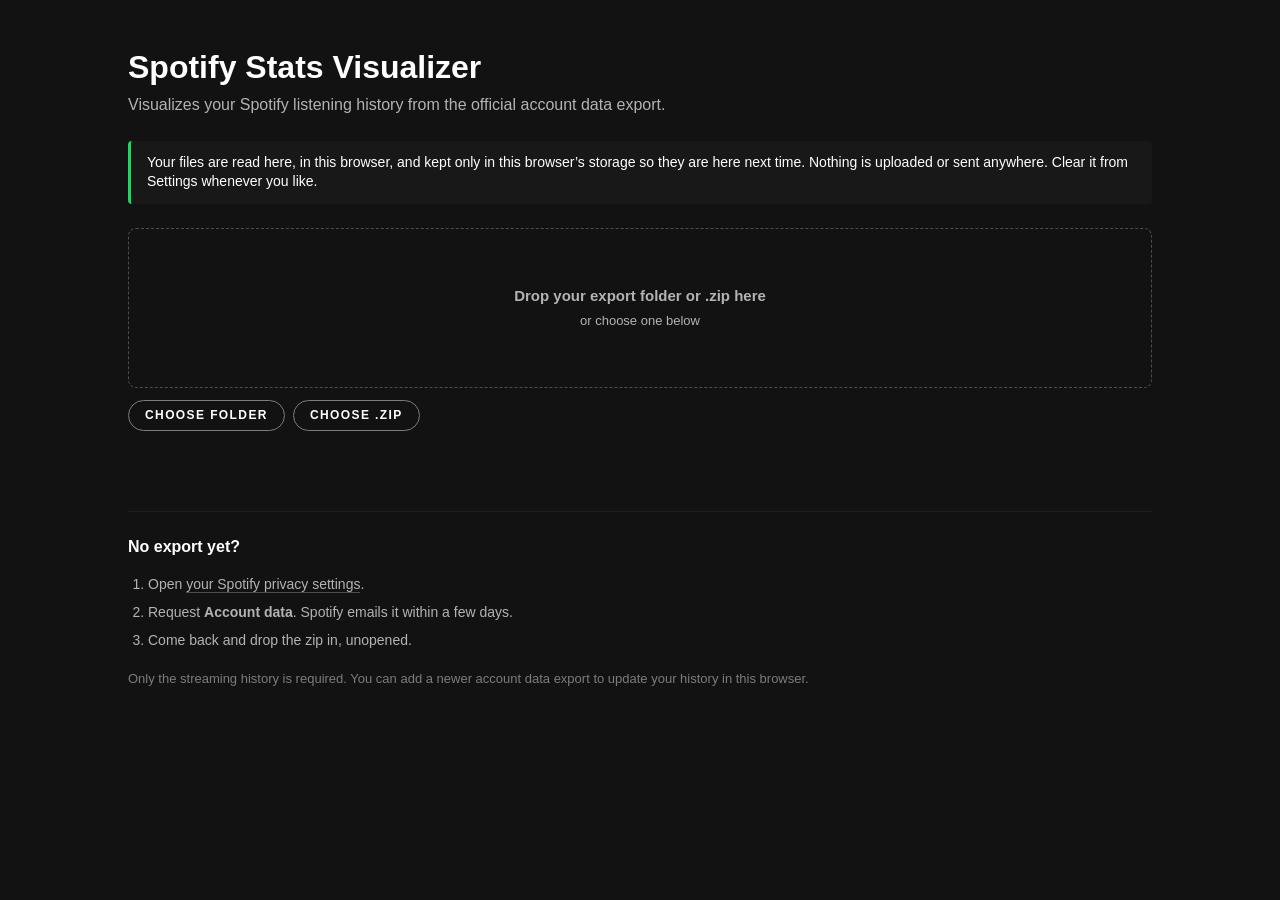
<file: index.html>
<!doctype html>
<html lang="en">
<head>
<meta charset="utf-8">
<meta name="viewport" content="width=device-width, initial-scale=1">
<title>Spotify Stats Visualizer</title>
<link rel="icon" href="data:image/svg+xml,%3Csvg xmlns='http://www.w3.org/2000/svg' viewBox='0 0 16 16'%3E%3Ccircle cx='8' cy='8' r='8' fill='%231ed760'/%3E%3C/svg%3E">
<meta http-equiv="Content-Security-Policy" content="default-src 'none'; script-src 'self'; style-src 'self' 'unsafe-inline'; img-src 'self' data:; connect-src 'none'; base-uri 'none'; form-action 'none'">
<link rel="stylesheet" href="styles.css">
</head>
<body>

<div class="app">

  <div class="landing" id="landing" hidden></div>

  <aside class="sidebar" id="sidebar">
    <div class="brand">
      <div class="avatar" id="avatar">L</div>
      <div class="brand-text">
        <div class="brand-name" id="brandName">—</div>
      </div>
    </div>

    <nav class="nav" id="nav" aria-label="Views"></nav>

    <p class="side-credit">Made by @andhikalucas</p>
  </aside>

  <div class="main">
    <header class="topbar">
      <div class="search-wrap">
        <svg class="search-icon" viewBox="0 0 16 16" aria-hidden="true">
          <path fill="currentColor" d="M7 1a6 6 0 1 0 3.66 10.75l3.29 3.3 1.06-1.07-3.29-3.29A6 6 0 0 0 7 1Zm0 1.5a4.5 4.5 0 1 1 0 9 4.5 4.5 0 0 1 0-9Z"/>
        </svg>
        <input id="globalSearch" class="search-input" type="search" autocomplete="off"
               placeholder="Search tracks and artists&hellip;" aria-label="Search tracks and artists">
        <kbd class="search-kbd" aria-hidden="true">/</kbd>
      </div>
    </header>

    <main id="views">
      <section class="view" id="view-timeline" data-view="timeline" hidden></section>
      <section class="view" id="view-charts"   data-view="charts"   hidden></section>
      <section class="view" id="view-history"  data-view="history"  hidden></section>
      <section class="view" id="view-library"  data-view="library"  hidden></section>
      <section class="view" id="view-extras"   data-view="extras"   hidden></section>
      <section class="view" id="view-settings" data-view="settings" hidden></section>
    </main>
  </div>

  <nav class="bottombar" id="bottombar" aria-label="Views"></nav>
</div>

<div class="toast" id="toast" role="status" aria-live="polite" hidden></div>

<script src="app.js"></script>
</body>
</html>
</file>
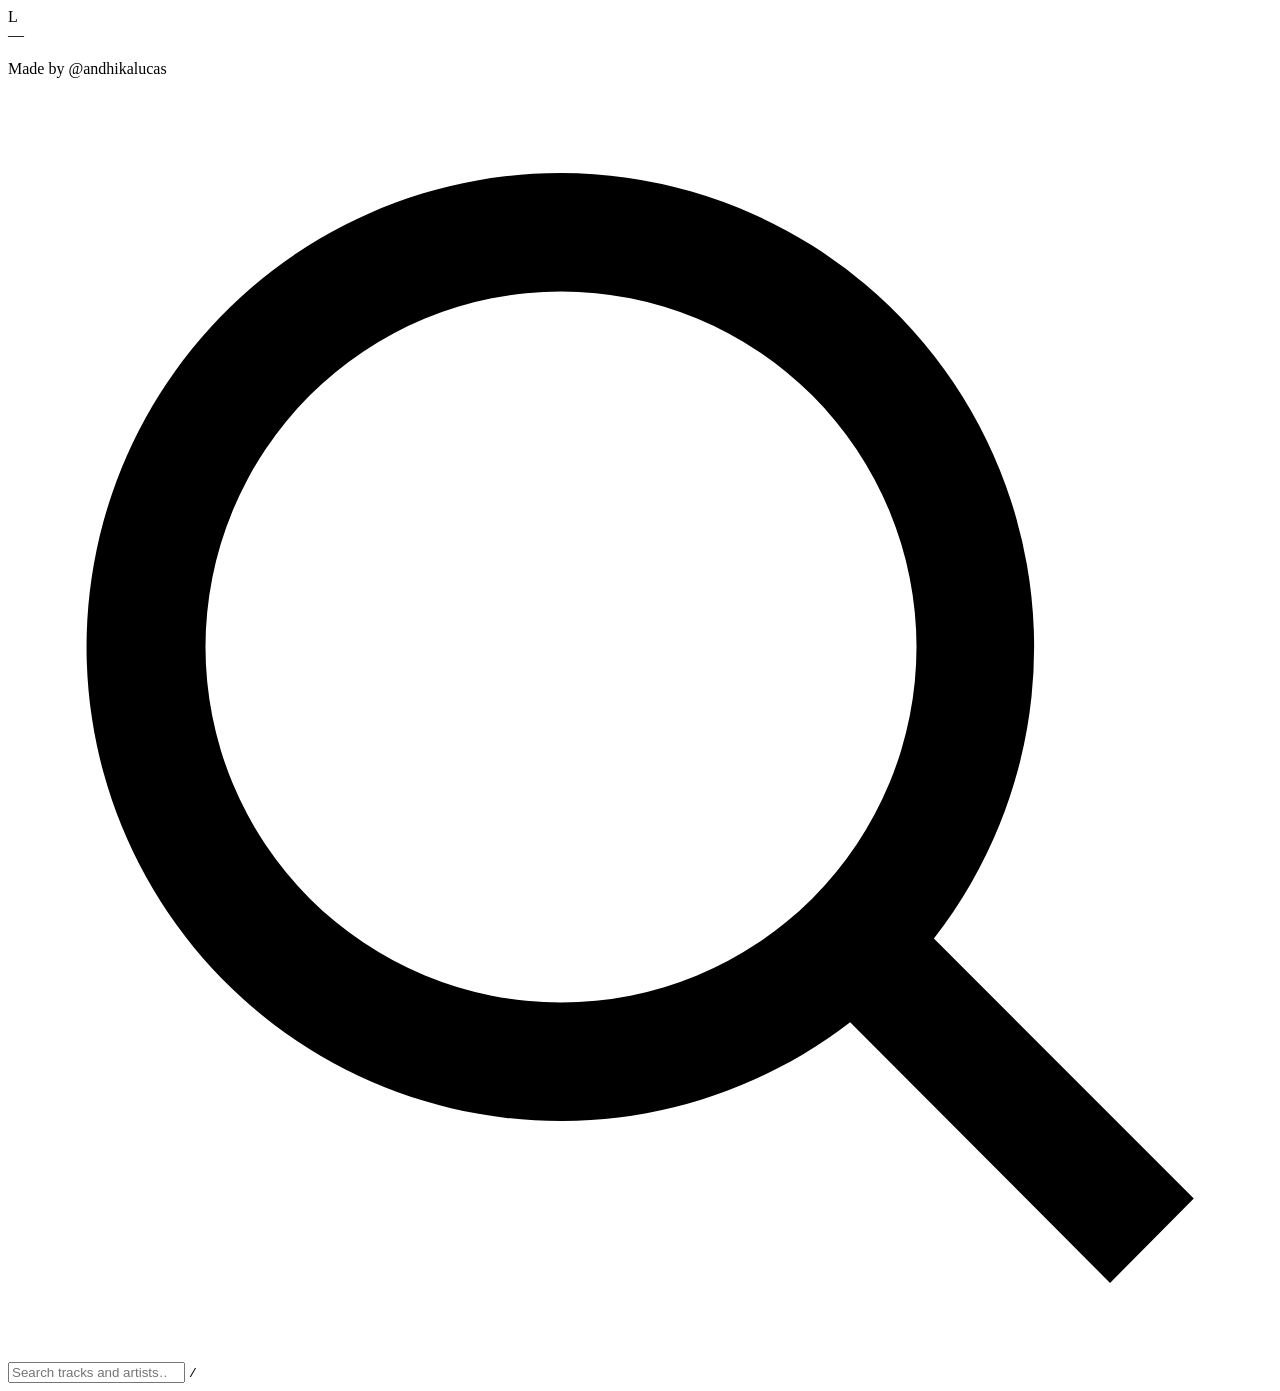
<file: src/index.html>
<!doctype html>
<html lang="en">
<head>
<meta charset="utf-8">
<meta name="viewport" content="width=device-width, initial-scale=1">
<title>Spotify Stats Visualizer</title>
<link rel="icon" href="data:image/svg+xml,%3Csvg xmlns='http://www.w3.org/2000/svg' viewBox='0 0 16 16'%3E%3Ccircle cx='8' cy='8' r='8' fill='%231ed760'/%3E%3C/svg%3E">
<!--INJECT:HEAD-->
<!--INJECT:STYLE-->
</head>
<body>

<div class="app">

  <div class="landing" id="landing" hidden></div>

  <aside class="sidebar" id="sidebar">
    <div class="brand">
      <div class="avatar" id="avatar">L</div>
      <div class="brand-text">
        <div class="brand-name" id="brandName">—</div>
      </div>
    </div>

    <nav class="nav" id="nav" aria-label="Views"></nav>

    <p class="side-credit">Made by @andhikalucas</p>
  </aside>

  <div class="main">
    <header class="topbar">
      <div class="search-wrap">
        <svg class="search-icon" viewBox="0 0 16 16" aria-hidden="true">
          <path fill="currentColor" d="M7 1a6 6 0 1 0 3.66 10.75l3.29 3.3 1.06-1.07-3.29-3.29A6 6 0 0 0 7 1Zm0 1.5a4.5 4.5 0 1 1 0 9 4.5 4.5 0 0 1 0-9Z"/>
        </svg>
        <input id="globalSearch" class="search-input" type="search" autocomplete="off"
               placeholder="Search tracks and artists&hellip;" aria-label="Search tracks and artists">
        <kbd class="search-kbd" aria-hidden="true">/</kbd>
      </div>
    </header>

    <main id="views">
      <section class="view" id="view-timeline" data-view="timeline" hidden></section>
      <section class="view" id="view-charts"   data-view="charts"   hidden></section>
      <section class="view" id="view-history"  data-view="history"  hidden></section>
      <section class="view" id="view-library"  data-view="library"  hidden></section>
      <section class="view" id="view-extras"   data-view="extras"   hidden></section>
      <section class="view" id="view-settings" data-view="settings" hidden></section>
    </main>
  </div>

  <nav class="bottombar" id="bottombar" aria-label="Views"></nav>
</div>

<div class="toast" id="toast" role="status" aria-live="polite" hidden></div>

<!--INJECT:SCRIPT-->
</body>
</html>
</file>
<file: styles.css>
/* ==========================================================================
   Design system — Spotify (dark, content-first)
   Green #1ed760 is functional only: active nav, selected day, rank 1, primary.
   ========================================================================== */

:root {
  --bg: #121212;
  --surface: #181818;
  --surface-2: #1f1f1f;
  --card: #252525;
  --card-2: #272727;

  --text: #ffffff;
  --text-2: #b3b3b3;
  --text-3: #7c7c7c;

  --border: #4d4d4d;
  --border-light: #7c7c7c;

  --green: #1ed760;
  --green-dark: #1db954;
  --neg: #f3727f;
  --warn: #ffa42b;
  --info: #539df5;

  --sh-card: rgba(0, 0, 0, .3) 0 8px 8px;
  --sh-dialog: rgba(0, 0, 0, .5) 0 8px 24px;
  --inset: inset 0 0 0 1px rgb(124, 124, 124);

  --font: "SpotifyMixUI", "CircularSp", -apple-system, BlinkMacSystemFont,
          "Helvetica Neue", Helvetica, Arial, "Hiragino Sans", Meiryo, sans-serif;

  --content-max: 1024px;
  --sidebar-w: 232px;
  --topbar-h: 64px;
  --r-card: 8px;
  --r-sm: 4px;
  --r-pill: 9999px;
}

* { box-sizing: border-box; }

/* The hidden attribute always wins. Without this, any rule that sets display
   (flex, grid) on an element silently makes `el.hidden = true` a no-op. */
[hidden] { display: none !important; }

html, body {
  height: 100%;
  margin: 0;
}

body {
  background: var(--bg);
  color: var(--text);
  font: 400 16px/1.4 var(--font);
  -webkit-font-smoothing: antialiased;
  overflow: hidden;
}

::selection { background: var(--green); color: #000; }

:focus-visible {
  outline: 2px solid var(--green);
  outline-offset: 2px;
}

button, input, select { font: inherit; color: inherit; }
b, strong { font-weight: 700; }
code {
  font-family: ui-monospace, SFMono-Regular, Menlo, monospace;
  font-size: .85em;
  background: var(--surface-2);
  padding: 1px 5px;
  border-radius: var(--r-sm);
}

/* Scrollbars ------------------------------------------------------------- */
::-webkit-scrollbar { width: 12px; height: 12px; }
::-webkit-scrollbar-track { background: transparent; }
::-webkit-scrollbar-thumb {
  background: #333;
  border: 3px solid var(--bg);
  border-radius: var(--r-pill);
}
::-webkit-scrollbar-thumb:hover { background: #555; }

/* ==========================================================================
   App shell
   ========================================================================== */

.app {
  display: grid;
  grid-template-columns: var(--sidebar-w) 1fr;
  height: 100%;
}

.sidebar {
  background: #000;
  display: flex;
  flex-direction: column;
  padding: 16px 8px 12px;
  gap: 16px;
  overflow: hidden;
}

.brand {
  display: flex;
  align-items: center;
  gap: 10px;
  padding: 0 8px;
  min-width: 0;
}

.avatar {
  width: 40px;
  height: 40px;
  flex: 0 0 40px;
  border-radius: 50%;
  background: linear-gradient(135deg, var(--green-dark), #0d5c2b);
  color: #000;
  font-weight: 700;
  font-size: 16px;
  display: grid;
  place-items: center;
  text-transform: uppercase;
}

.brand-text { min-width: 0; }

.brand-name {
  font-size: 14px;
  font-weight: 700;
  white-space: nowrap;
  overflow: hidden;
  text-overflow: ellipsis;
}

.nav {
  display: flex;
  flex-direction: column;
  gap: 2px;
}

.nav-item {
  display: flex;
  align-items: center;
  gap: 12px;
  width: 100%;
  padding: 9px 14px;
  border: 0;
  background: transparent;
  color: var(--text-2);
  font-size: 14px;
  font-weight: 400;
  border-radius: var(--r-sm);
  cursor: pointer;
  text-align: left;
  transition: color .12s, background .12s;
}

.nav-item svg { width: 18px; height: 18px; flex: 0 0 18px; }
.nav-item:hover { color: var(--text); background: var(--surface); }

.nav-item[aria-current="page"] {
  color: var(--text);
  font-weight: 700;
  background: var(--surface-2);
}

.nav-item[aria-current="page"] svg { color: var(--green); }

.side-credit {
  margin: auto 0 0;
  padding: 0 14px;
  font-size: 10px;
  color: var(--text-3);
  line-height: 1.4;
}

/* ==========================================================================
   Top bar
   ========================================================================== */

.main {
  display: flex;
  flex-direction: column;
  min-width: 0;
  background: linear-gradient(180deg, #1a1a1a 0, var(--bg) 220px);
}

.topbar {
  height: var(--topbar-h);
  flex: 0 0 var(--topbar-h);
  display: flex;
  align-items: center;
  gap: 16px;
  /* Side padding grows so the search lines up with the capped column. */
  padding: 0 max(16px, calc((100% - var(--content-max)) / 2));
  background: rgba(18, 18, 18, .72);
  backdrop-filter: blur(12px);
  position: relative;
  z-index: 20;
}

.search-wrap { position: relative; flex: 1 1 auto; max-width: 420px; }

.search-icon {
  position: absolute;
  left: 16px;
  top: 50%;
  transform: translateY(-50%);
  width: 16px;
  height: 16px;
  color: var(--text-2);
  pointer-events: none;
}

.search-input {
  width: 100%;
  height: 40px;
  padding: 0 44px 0 44px;
  background: var(--surface-2);
  border: 0;
  border-radius: 500px;
  color: var(--text);
  font-size: 14px;
  box-shadow: var(--inset);
}

.search-input::placeholder { color: var(--text-2); }
.search-input:focus { outline: none; box-shadow: inset 0 0 0 1px var(--text); }
.search-input::-webkit-search-cancel-button { filter: invert(1) opacity(.5); }

.search-kbd {
  position: absolute;
  right: 12px;
  top: 50%;
  transform: translateY(-50%);
  font: 700 11px/1 var(--font);
  color: var(--text-3);
  border: 1px solid var(--border);
  border-radius: var(--r-sm);
  padding: 3px 6px;
  pointer-events: none;
}

.search-input:focus ~ .search-kbd { display: none; }

/* ==========================================================================
   Buttons
   ========================================================================== */

.btn-pill {
  background: var(--surface-2);
  color: var(--text);
  border: 0;
  border-radius: var(--r-pill);
  padding: 8px 16px;
  font-size: 12px;
  font-weight: 700;
  letter-spacing: 1.4px;
  text-transform: uppercase;
  cursor: pointer;
  white-space: nowrap;
  transition: background .12s, color .12s;
}

.btn-pill:hover { background: #2a2a2a; }

.btn-pill[aria-pressed="true"],
.btn-pill.is-active {
  background: var(--green);
  color: #000;
}

.btn-outline {
  background: transparent;
  color: var(--text);
  border: 1px solid var(--border-light);
  border-radius: var(--r-pill);
  padding: 6px 16px;
  font-size: 12px;
  font-weight: 700;
  letter-spacing: 1.4px;
  text-transform: uppercase;
  cursor: pointer;
}

.btn-outline:hover { border-color: var(--text); }

.btn-ghost {
  background: transparent;
  border: 0;
  color: var(--text-2);
  font-size: 12px;
  font-weight: 700;
  letter-spacing: 1.4px;
  text-transform: uppercase;
  padding: 8px;
  cursor: pointer;
  text-align: left;
}

.btn-ghost:hover { color: var(--text); }

.btn-circle {
  width: 36px;
  height: 36px;
  flex: 0 0 36px;
  border-radius: 50%;
  background: var(--surface-2);
  border: 0;
  color: var(--text);
  display: grid;
  place-items: center;
  cursor: pointer;
  transition: background .12s, transform .12s;
}

.btn-circle:hover { background: #2f2f2f; transform: scale(1.05); }
.btn-circle svg { width: 16px; height: 16px; }
.btn-circle:disabled { opacity: .35; cursor: not-allowed; transform: none; }

/* Segmented control ------------------------------------------------------ */

.seg {
  display: inline-flex;
  gap: 4px;
  background: var(--surface);
  padding: 4px;
  border-radius: var(--r-pill);
  flex-wrap: wrap;
}

.seg button {
  background: transparent;
  border: 0;
  color: var(--text-2);
  padding: 6px 14px;
  border-radius: var(--r-pill);
  font-size: 12px;
  font-weight: 700;
  letter-spacing: 1.4px;
  text-transform: uppercase;
  cursor: pointer;
  white-space: nowrap;
}

.seg button:hover { color: var(--text); }
.seg button[aria-pressed="true"] { background: var(--green); color: #000; }

/* ==========================================================================
   Views
   ========================================================================== */

#views { flex: 1 1 auto; overflow: hidden; position: relative; }

.view {
  position: absolute;
  inset: 0;
  overflow-y: auto;
  overflow-x: hidden;
  /* Content is capped at --content-max and centred. Doing it with padding
     rather than a max-width on children keeps the scrollbar at the edge and
     works unchanged for the flex-column views. */
  padding: 8px max(16px, calc((100% - var(--content-max)) / 2)) 64px;
  content-visibility: auto;
}

.view-head { padding: 12px 0 20px; }

.view-title {
  font-size: 24px;
  font-weight: 700;
  margin: 0 0 4px;
  letter-spacing: -.2px;
}

.section { margin: 0 0 32px; }

.section-head {
  display: flex;
  align-items: baseline;
  justify-content: space-between;
  gap: 16px;
  flex-wrap: wrap;
  margin: 0 0 12px;
}

.section-title {
  font-size: 18px;
  font-weight: 600;
  line-height: 1.3;
  margin: 0;
}

.section-note { font-size: 12px; color: var(--text-2); }

/* ==========================================================================
   Cards, stats, chips
   ========================================================================== */

.card {
  background: var(--surface);
  border-radius: var(--r-card);
  padding: 16px;
}

.card--hover:hover { background: var(--card); box-shadow: var(--sh-card); }

.stat-band {
  display: grid;
  /* 140px: a value like "1244h 36m" still fits its card. */
  grid-template-columns: repeat(auto-fit, minmax(140px, 1fr));
  gap: 8px;
  margin: 0 0 24px;
}

.stat {
  background: var(--surface);
  border-radius: var(--r-card);
  padding: 14px 16px;
  min-width: 0;
}

.stat-label {
  font-size: 10px;
  font-weight: 700;
  letter-spacing: 1.4px;
  text-transform: uppercase;
  color: var(--text-2);
  margin: 0 0 6px;
}

.stat-value {
  font-size: 22px;
  font-weight: 700;
  line-height: 1.1;
  font-variant-numeric: tabular-nums;
  white-space: nowrap;
  overflow: hidden;
  text-overflow: ellipsis;
}

.stat-value.is-text { font-size: 16px; }
.stat-sub {
  font-size: 12px;
  color: var(--text-2);
  margin-top: 4px;
  line-height: 1.4;
  display: -webkit-box;
  -webkit-line-clamp: 2;
  -webkit-box-orient: vertical;
  overflow: hidden;
}

.chips { display: flex; flex-wrap: wrap; gap: 8px; align-items: center; }

.chip {
  display: inline-flex;
  align-items: center;
  gap: 6px;
  background: var(--surface-2);
  color: var(--text);
  border: 0;
  border-radius: var(--r-pill);
  padding: 6px 10px 6px 12px;
  font-size: 12px;
  font-weight: 700;
  cursor: default;
  max-width: 320px;
}

.chip b { color: var(--text-2); font-weight: 400; }
.chip span { overflow: hidden; text-overflow: ellipsis; white-space: nowrap; }

.chip-x {
  background: transparent;
  border: 0;
  color: var(--text-2);
  cursor: pointer;
  padding: 0 2px;
  line-height: 1;
  font-size: 14px;
}

.chip-x:hover { color: var(--text); }

.badge {
  display: inline-block;
  font-size: 10px;
  font-weight: 600;
  line-height: 1.33;
  padding: 2px 6px;
  border-radius: 2px;
  background: var(--surface-2);
  color: var(--text-2);
  text-transform: capitalize;
}

.badge--pod { color: var(--info); box-shadow: inset 0 0 0 1px rgba(83, 157, 245, .35); }

.notice {
  display: flex;
  gap: 10px;
  align-items: flex-start;
  background: var(--surface);
  border-radius: var(--r-card);
  padding: 12px 14px;
  font-size: 12px;
  color: var(--text-2);
  line-height: 1.5;
  box-shadow: inset 3px 0 0 var(--warn);
}

.notice b { color: var(--text); }

.empty {
  text-align: center;
  padding: 48px 16px;
  color: var(--text-2);
  font-size: 14px;
}

.empty-title {
  font-size: 18px;
  font-weight: 700;
  color: var(--text);
  margin: 0 0 6px;
}

/* ==========================================================================
   Track rows (shared by timeline, history, library)
   ========================================================================== */

.rows { display: block; }

.row {
  display: grid;
  grid-template-columns: 60px 1fr auto;
  align-items: center;
  gap: 12px;
  padding: 0 12px;
  border-radius: var(--r-sm);
  height: 100%;
  cursor: default;
}

.row--wide { grid-template-columns: 104px 1fr auto; }
.row--flat { grid-template-columns: 1fr auto; }

.row:hover { background: var(--surface-2); }

.row-time {
  font-size: 12px;
  color: var(--text-2);
  font-variant-numeric: tabular-nums;
  white-space: nowrap;
}

.row-main { min-width: 0; }

.row-title {
  font-size: 14px;
  font-weight: 700;
  white-space: nowrap;
  overflow: hidden;
  text-overflow: ellipsis;
}

.row-sub {
  font-size: 12px;
  color: var(--text-2);
  white-space: nowrap;
  overflow: hidden;
  text-overflow: ellipsis;
  display: flex;
  gap: 6px;
  align-items: center;
}

.row-artist {
  background: none;
  border: 0;
  padding: 0;
  color: inherit;
  font: inherit;
  cursor: pointer;
  text-align: left;
  max-width: 100%;
  overflow: hidden;
  text-overflow: ellipsis;
}

.row-artist:hover { color: var(--text); text-decoration: underline; }

/* Progressive disclosure: album + exact duration surface on hover/focus */
.row-extra {
  color: var(--text-3);
  opacity: 0;
  transition: opacity .12s;
}

.row:hover .row-extra,
.row:focus-within .row-extra { opacity: 1; }

.row-dur {
  font-size: 12px;
  color: var(--text-2);
  font-variant-numeric: tabular-nums;
  white-space: nowrap;
}

.row-index {
  font-size: 12px;
  color: var(--text-2);
  font-variant-numeric: tabular-nums;
  text-align: right;
}

/* ==========================================================================
   Virtual list
   ========================================================================== */

.vlist { position: relative; overflow-y: auto; overscroll-behavior: contain; }
.vlist-spacer { position: relative; width: 100%; }
.vlist-window { position: absolute; left: 0; right: 0; top: 0; will-change: transform; }
.vlist-row { position: relative; }

.view--fixed { display: flex; flex-direction: column; overflow: hidden; padding-bottom: 0; }
.view--fixed .vlist { flex: 1 1 auto; min-height: 0; margin: 0 -12px; padding: 0 12px 32px; }

/* ==========================================================================
   Heatmap
   ========================================================================== */

.heat-wrap { overflow-x: auto; padding-bottom: 6px; }
.heat { display: block; width: 100%; height: auto; }
.heat rect { shape-rendering: crispEdges; cursor: pointer; }
.heat rect:hover { stroke: var(--text); stroke-width: 1.5; }
.heat .is-selected { stroke: var(--green); stroke-width: 2; }
.heat text { fill: var(--text-2); font-size: 9px; font-family: var(--font); }

.heat-legend {
  display: flex;
  align-items: center;
  gap: 6px;
  font-size: 10px;
  color: var(--text-2);
  margin-top: 8px;
}

.heat-legend i { width: 11px; height: 11px; border-radius: 2px; display: block; }

/* ==========================================================================
   Day view
   ========================================================================== */

.day-head {
  position: sticky;
  top: 0;
  z-index: 5;
  background: var(--bg);
  padding: 14px 0 12px;
  margin: 0 0 4px;
  border-bottom: 1px solid #232323;
  display: flex;
  align-items: center;
  gap: 16px;
  flex-wrap: wrap;
}

.day-title { font-size: 24px; font-weight: 700; margin: 0; }
.day-meta { font-size: 12px; color: var(--text-2); margin: 2px 0 0; }
.day-nav { margin-left: auto; display: flex; align-items: center; gap: 8px; }

.date-input {
  background: var(--surface-2);
  border: 0;
  border-radius: var(--r-pill);
  color: var(--text);
  padding: 8px 14px;
  font-size: 12px;
  box-shadow: var(--inset);
  color-scheme: dark;
}

.ch-custom { display: flex; align-items: center; gap: 8px; flex-wrap: wrap; margin: 8px 0; }
.ch-custom label { font-size: 12px; color: var(--text-2); }

/* ==========================================================================
   Rank list / bars
   ========================================================================== */

.rank {
  display: grid;
  grid-template-columns: 28px 1fr;
  gap: 12px;
  align-items: center;
  padding: 8px 12px;
  border-radius: var(--r-sm);
}

.rank:hover { background: var(--surface-2); }

.rank-n {
  font-size: 14px;
  font-weight: 700;
  color: var(--text-2);
  text-align: right;
  font-variant-numeric: tabular-nums;
}

.rank-body { min-width: 0; }

.rank-line {
  display: flex;
  align-items: baseline;
  gap: 10px;
  justify-content: space-between;
}

.rank-name {
  font-size: 14px;
  font-weight: 700;
  white-space: nowrap;
  overflow: hidden;
  text-overflow: ellipsis;
  background: none;
  border: 0;
  padding: 0;
  color: inherit;
  font-family: inherit;
  cursor: pointer;
  text-align: left;
}

.rank-name:hover { text-decoration: underline; }

.rank-metrics {
  font-size: 12px;
  color: var(--text-2);
  white-space: nowrap;
  font-variant-numeric: tabular-nums;
}

.rank-metrics b { color: var(--text); font-weight: 700; }

.rank-bar {
  height: 6px;
  background: #2a2a2a;
  border-radius: var(--r-pill);
  margin-top: 6px;
  overflow: hidden;
}

.rank-bar i {
  display: block;
  height: 100%;
  background: var(--border-light);
  border-radius: var(--r-pill);
}

.rank--top .rank-bar i { background: var(--green); }
.rank--top .rank-n { color: var(--green); }

.delta { font-size: 11px; font-weight: 700; margin-left: 6px; }
.delta--up { color: var(--green); }
.delta--down { color: var(--neg); }
.delta--new { color: var(--warn); }
.delta--same { color: var(--text-3); }

/* Column chart (hour / weekday) ------------------------------------------ */

.cols {
  display: grid;
  grid-auto-flow: column;
  grid-auto-columns: 1fr;
  gap: 3px;
  align-items: end;
  height: 160px;
  /* Room above the tallest bar for its tooltip. */
  padding-top: 32px;
}

.col {
  display: flex;
  flex-direction: column;
  height: 100%;
  gap: 4px;
  outline-offset: 2px;
  border-radius: 2px;
}
/* Bars live in their own box so every bar measures against the same height,
   whether or not a label sits under it. */
.col-bar { flex: 1 1 auto; display: flex; align-items: flex-end; min-height: 0; }
.col i {
  position: relative;
  display: block;
  width: 100%;
  background: var(--border-light);
  border-radius: 2px 2px 0 0;
  min-height: 2px;
  transition: background .15s, opacity .15s, filter .15s;
}
.col.is-peak i { background: var(--green); }
.col span {
  flex: 0 0 12px;
  font-size: 9px;
  line-height: 12px;
  color: var(--text-2);
  text-align: center;
}

/* Hover or focus lifts one bar and dims the rest. */
.cols:hover .col:not(:hover) i,
.cols:focus-within .col:not(:focus) i { opacity: .45; }
.col:hover i, .col:focus i { background: var(--text); }
.col.is-peak:hover i, .col.is-peak:focus i { background: var(--green); filter: brightness(1.15); }
.col:hover span, .col:focus span { color: var(--text); }

/* Tooltip: plain text from data-tip, so nothing in it is ever markup. */
.col i::after {
  content: attr(data-tip);
  position: absolute;
  bottom: calc(100% + 8px);
  left: 50%;
  transform: translate(-50%, 4px);
  background: var(--card);
  color: var(--text);
  box-shadow: var(--sh-dialog);
  border-radius: var(--r-sm);
  padding: 6px 10px;
  font-size: 12px;
  font-style: normal;
  font-weight: 700;
  white-space: nowrap;
  opacity: 0;
  pointer-events: none;
  transition: opacity .15s, transform .15s;
  z-index: 5;
}
.col.is-start i::after { left: 0; transform: translate(0, 4px); }
.col.is-end i::after { left: auto; right: 0; transform: translate(0, 4px); }
.col:hover i::after, .col:focus i::after { opacity: 1; transform: translate(-50%, 0); }
.col.is-start:hover i::after, .col.is-start:focus i::after,
.col.is-end:hover i::after, .col.is-end:focus i::after { transform: translate(0, 0); }

/* ==========================================================================
   Tables & simple lists
   ========================================================================== */

.grid-cards {
  display: grid;
  grid-template-columns: repeat(auto-fill, minmax(220px, 1fr));
  gap: 12px;
}

.kv { display: grid; grid-template-columns: minmax(120px, auto) 1fr; gap: 6px 16px; font-size: 14px; }
.kv dt { color: var(--text-2); font-size: 12px; }
.kv dd { margin: 0; word-break: break-word; }

.list-plain { list-style: none; margin: 0; padding: 0; }
.list-plain li { padding: 8px 12px; border-radius: var(--r-sm); font-size: 14px; }
.list-plain li:hover { background: var(--surface-2); }

.link {
  color: var(--text-2);
  text-decoration: none;
  border-bottom: 1px solid var(--border);
}

.link:hover { color: var(--text); border-color: var(--text); }

/* ==========================================================================
   Toast
   ========================================================================== */

.field { display: grid; gap: 8px; }
.field + .field { margin-top: 28px; }
.field > .seg { justify-self: start; }
.field > .select { max-width: 320px; }

.btn-row { display: flex; gap: 8px; flex-wrap: wrap; }

.field-label {
  font-size: 10px;
  font-weight: 700;
  letter-spacing: 1.4px;
  text-transform: uppercase;
  color: var(--text-2);
}

.field-help { font-size: 12px; color: var(--text-3); line-height: 1.5; margin: 0; }

.select {
  background: var(--surface-2);
  border: 0;
  border-radius: var(--r-sm);
  box-shadow: var(--inset);
  color: var(--text);
  padding: 10px 12px;
  font-size: 14px;
  width: 100%;
}

.dropzone {
  display: grid;
  place-items: center;
  text-align: center;
  padding: 24px 16px;
  border: 1px dashed var(--border);
  border-radius: var(--r-card);
  color: var(--text-2);
  font-size: 12px;
  cursor: pointer;
  line-height: 1.5;
}

.dropzone:hover, .dropzone.is-over { border-color: var(--green); color: var(--text); }

.toast {
  position: fixed;
  left: 50%;
  bottom: 28px;
  transform: translateX(-50%);
  background: var(--card);
  color: var(--text);
  padding: 12px 20px;
  border-radius: var(--r-pill);
  box-shadow: var(--sh-dialog);
  font-size: 14px;
  font-weight: 700;
  z-index: 60;
}

/* ==========================================================================
   Extras
   ========================================================================== */

.xgrid { display: grid; grid-template-columns: repeat(2, 1fr); gap: 8px; }

.xcard {
  display: grid;
  gap: 2px;
  align-content: start;
  text-align: left;
  cursor: pointer;
  background: var(--surface);
  border: 0;
  border-radius: var(--r-card);
  padding: 16px;
  color: inherit;
  font: inherit;
  transition: background .12s;
}
.xcard:hover { background: var(--card); }
.xcard-title { font-size: 15px; font-weight: 700; }
.xcard-blurb { font-size: 13px; color: var(--text-2); }
.xcard-count { font-size: 12px; color: var(--text-3); margin-top: 6px; }

.xback {
  background: none;
  border: 0;
  padding: 0 0 8px;
  cursor: pointer;
  color: var(--text-2);
  font: inherit;
  font-size: 13px;
}
.xback:hover { color: var(--text); }

.xlead { font-size: 13px; color: var(--text-2); margin: 0 0 16px; }
.xlist { margin: 8px 0 0; padding-left: 20px; font-size: 13px; line-height: 1.9; }
.xmuted { color: var(--text-3); font-size: 12px; margin: 8px 0 0; }
.xmuted-inline { color: var(--text-2); font-weight: 400; }
.xsmall { font-size: 13px; }

.xitem { margin-bottom: 8px; }
.xitem-head {
  display: flex;
  gap: 10px;
  justify-content: space-between;
  align-items: baseline;
  flex-wrap: wrap;
  margin-bottom: 6px;
  font-size: 14px;
}
.xpara { margin: 0; font-size: 13px; line-height: 1.6; }
.xpara--muted { color: var(--text-2); }
.xsummary { cursor: pointer; font-size: 14px; font-weight: 700; }
.xsummary-body { margin-top: 12px; }

.xtable-wrap { overflow-x: auto; }
.xtable { border-collapse: collapse; width: 100%; font-size: 12px; }
.xtable th { padding: 6px 4px; color: var(--text-2); font-weight: 700; }
.xtable th:first-child { text-align: left; padding-left: 8px; }
.xtable td { text-align: center; padding: 6px 4px; font-variant-numeric: tabular-nums; }
.xtable td.is-top { color: var(--green); font-weight: 700; }
.xtable-name {
  text-align: left !important;
  padding-left: 8px !important;
  max-width: 200px;
  overflow: hidden;
  text-overflow: ellipsis;
  white-space: nowrap;
}

.xcard-flush { padding-top: 0; padding-bottom: 0; }
.xgroup { border-bottom: 1px solid var(--surface-2); }
.xgroup:last-child { border-bottom: 0; }
.xgroup summary {
  cursor: pointer;
  padding: 12px 0;
  font-size: 14px;
  display: flex;
  justify-content: space-between;
  gap: 12px;
}
.xgroup-n { color: var(--text-3); font-variant-numeric: tabular-nums; }
.xnames {
  margin: 0 0 12px;
  padding-left: 20px;
  font-size: 13px;
  line-height: 1.8;
  color: var(--text-2);
  columns: 2;
  overflow-wrap: anywhere;
}

.msg {
  display: grid;
  grid-template-columns: auto 1fr auto;
  gap: 10px;
  padding: 8px 0;
  font-size: 13px;
  border-bottom: 1px solid var(--surface-2);
}
.msg:last-child { border-bottom: 0; }
.msg-who { color: var(--text-2); font-weight: 700; white-space: nowrap; max-width: 14ch; overflow: hidden; text-overflow: ellipsis; }
.msg--mine .msg-who { color: var(--green); }
.msg-body { overflow-wrap: anywhere; min-width: 0; }
.msg-when { color: var(--text-3); font-size: 11px; white-space: nowrap; }

.xfilter { max-width: 340px; margin-bottom: 12px; }
.xcount { margin: 0 0 8px; }
.xsearch-list { height: min(60vh, 520px); }
.xsearch-row { height: 48px; grid-template-columns: 150px 1fr auto; }

@media (max-width: 560px) {
  .xgrid { grid-template-columns: 1fr; }
  .xnames { columns: 1; }
  .xsearch-row { grid-template-columns: 90px 1fr auto; }
}

/* ==========================================================================
   Landing
   ========================================================================== */

.landing {
  grid-column: 1 / -1;
  min-height: 0;
  overflow-y: auto;
  padding: 48px 16px 64px;
}

.landing-inner {
  max-width: var(--content-max);
  margin: 0 auto;
}

.landing-title { font-size: 32px; font-weight: 700; line-height: 1.2; margin: 0 0 8px; }
.landing-lead { font-size: 16px; color: var(--text-2); margin: 0 0 24px; }

.landing-privacy {
  font-size: 14px;
  color: var(--text);
  background: var(--surface);
  border-left: 3px solid var(--green);
  border-radius: var(--r-sm);
  padding: 12px 16px;
  margin: 0 0 24px;
}

.landing-mode { display: grid; gap: 8px; margin: 0 0 20px; }
.landing-mode .seg { justify-self: start; }

.dropzone--lg { min-height: 160px; font-size: 15px; }
.dropzone-sub { display: block; font-size: 13px; color: var(--text-2); margin-top: 4px; }
.landing .btn-row { margin-top: 12px; }

.landing-status { font-size: 13px; color: var(--text-2); min-height: 20px; margin: 12px 0 0; }
.landing-status.is-error { color: var(--neg); }

.landing-steps { margin-top: 48px; border-top: 1px solid var(--surface-2); padding-top: 24px; }
.landing-h2 { font-size: 16px; font-weight: 700; margin: 0 0 12px; }
.landing-steps ol { margin: 0; padding-left: 20px; font-size: 14px; line-height: 2; color: var(--text-2); }
.landing-note { font-size: 13px; color: var(--text-3); margin: 16px 0 0; }

@media (max-width: 640px) {
  .landing { padding-top: 32px; }
  .landing-title { font-size: 26px; }
}

/* ==========================================================================
   Bottom bar (mobile)
   ========================================================================== */

.bottombar { display: none; }

/* ==========================================================================
   Responsive
   ========================================================================== */

@media (max-width: 1024px) {
  :root { --sidebar-w: 76px; }
  .brand-text, .side-credit { display: none; }
  .nav-item { justify-content: center; padding: 12px 0; }
  .nav-item span { display: none; }
  .brand { justify-content: center; padding: 0; }
}

@media (max-width: 768px) {
  .view { padding: 8px 16px 84px; }
  .topbar { padding: 0 16px; }
}

@media (max-width: 640px) {
  .app { grid-template-columns: 1fr; }
  .sidebar { display: none; }
  .topbar { padding: 0 12px; gap: 8px; }
  .search-kbd { display: none; }
  .btn-pill { padding: 8px 12px; letter-spacing: 1px; }

  .bottombar {
    display: flex;
    position: fixed;
    left: 0;
    right: 0;
    bottom: 0;
    background: #000;
    border-top: 1px solid #1a1a1a;
    z-index: 30;
    padding: 6px 4px calc(6px + env(safe-area-inset-bottom));
  }

  .bottombar .nav-item {
    flex: 1;
    flex-direction: column;
    gap: 3px;
    padding: 6px 2px;
    font-size: 10px;
  }

  .bottombar .nav-item span { display: block; }
  .toast { bottom: calc(76px + env(safe-area-inset-bottom)); }
  .bottombar .nav-item[aria-current="page"] { background: transparent; color: var(--green); }
  .bottombar .nav-item[aria-current="page"] svg { color: var(--green); }
  .day-title { font-size: 20px; }
}

@media (prefers-reduced-motion: reduce) {
  *, *::before, *::after {
    animation-duration: .001ms !important;
    transition-duration: .001ms !important;
  }
  .btn-circle:hover { transform: none; }
}
</file>
